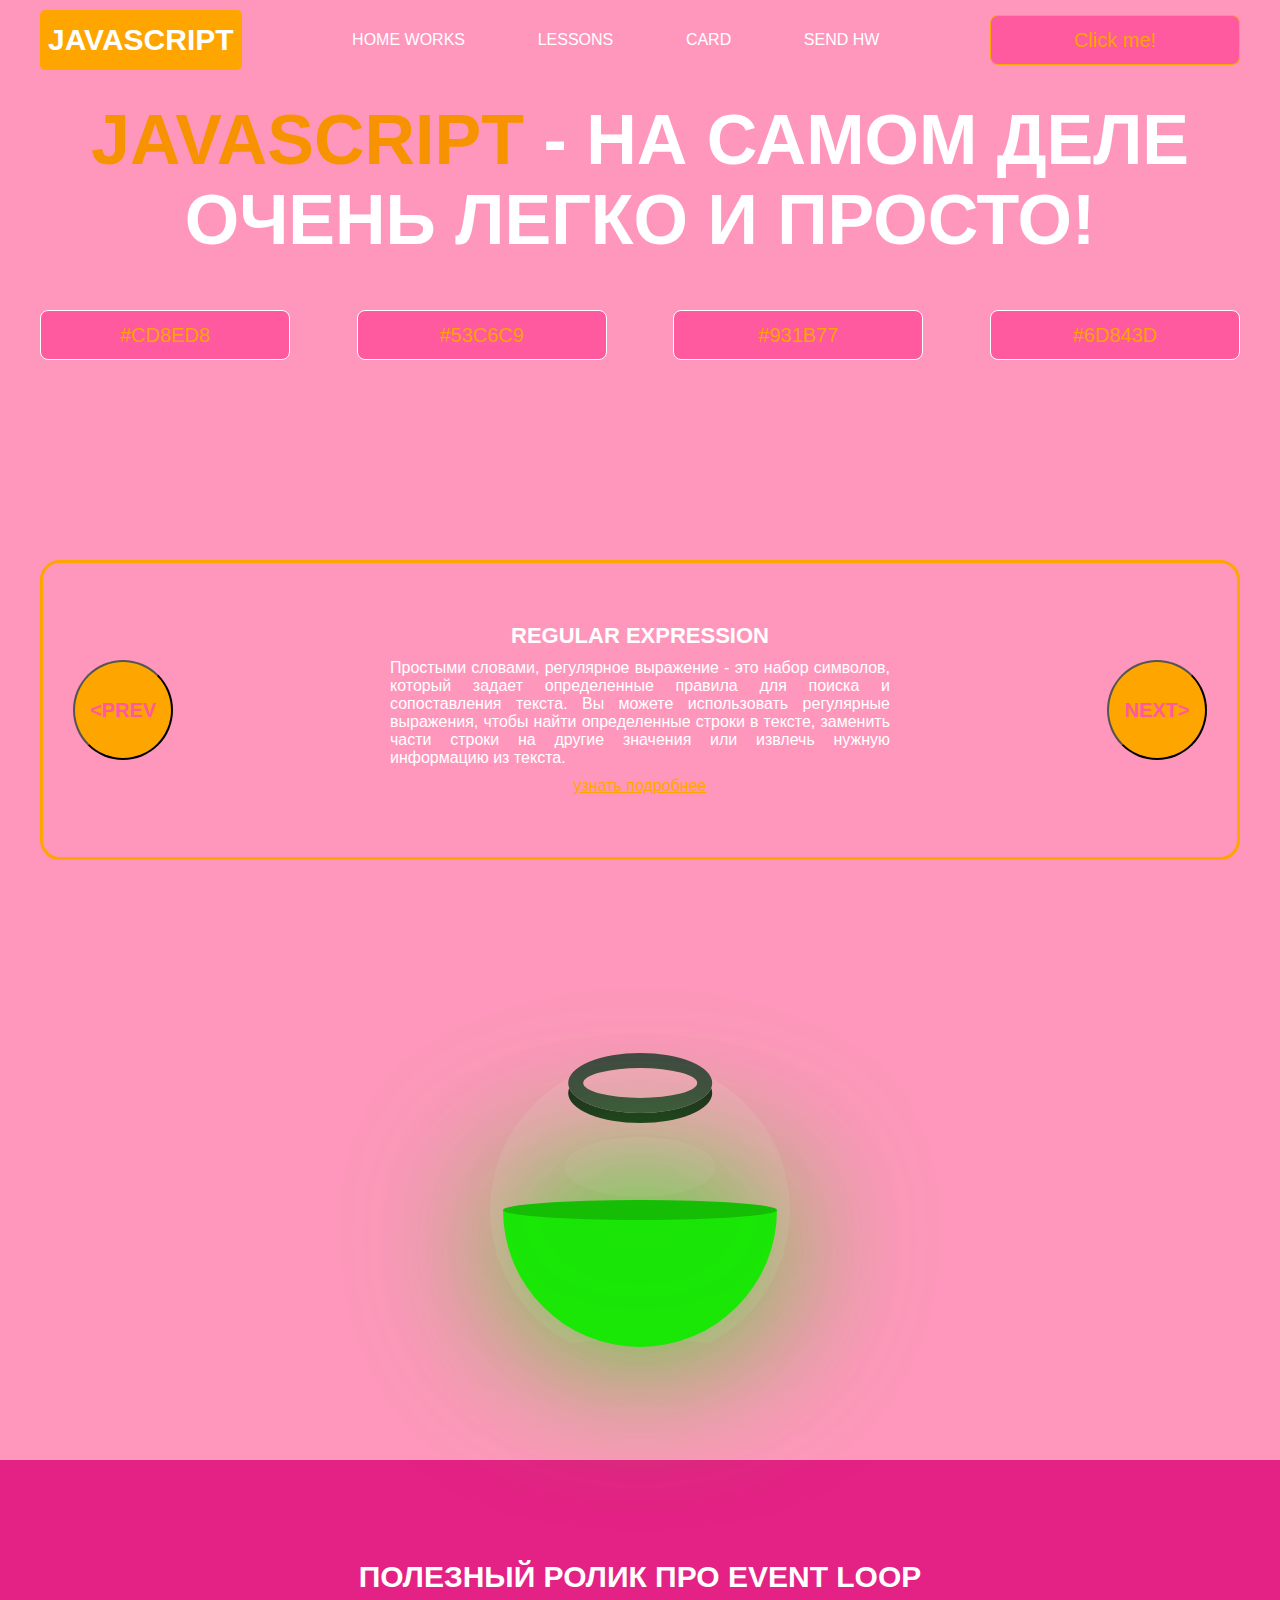
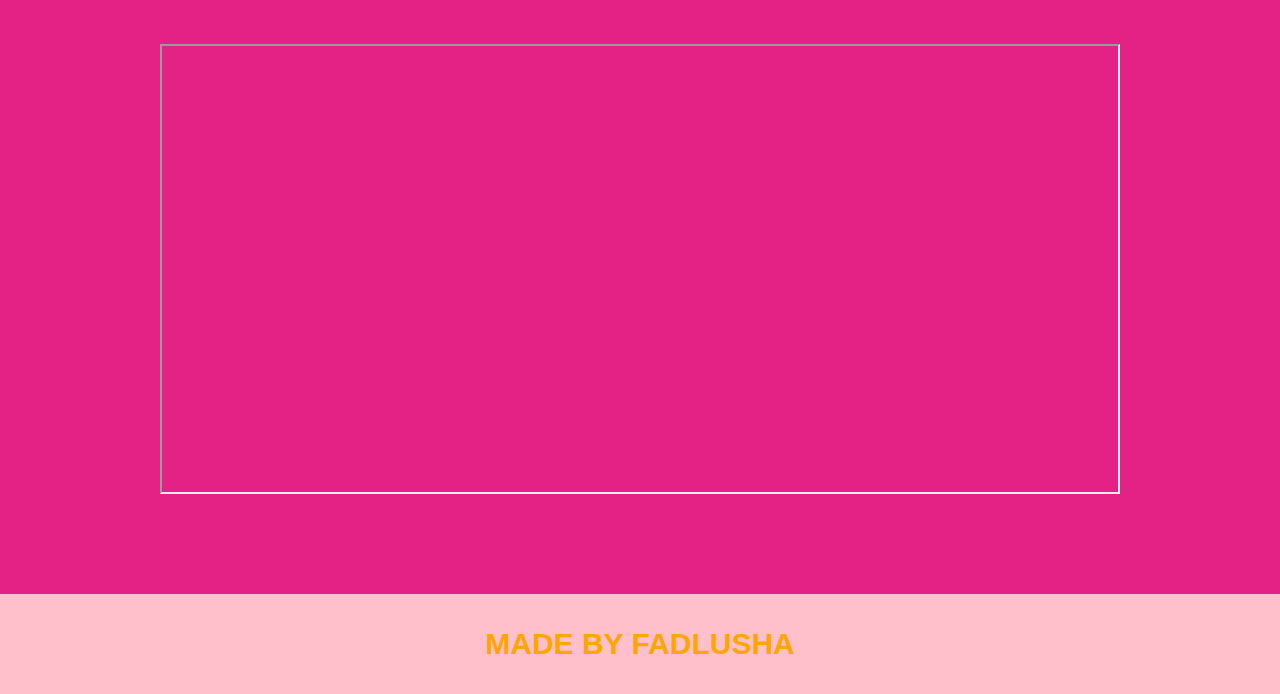
<file: index.html>
<!DOCTYPE html>
<html lang="en">
<head>
    <meta charset="UTF-8">
    <title>Java Script</title>
    <link rel="stylesheet" href="css/style.css">
    <link rel="stylesheet" href="css/core.css">
</head>
<body>

<div class="wrapper">
    <div class="header">
        <div class="container">
            <div class="inner_header">
                <a href="index.html">
                    <div class="logotype">
                        <h2>JavaScript</h2>
                    </div>
                </a>
                <ul class="menu">
                    <li class="menu_link">
                        <a href="pages/home_works.html">Home Works</a>
                    </li>
                    <li class="menu_link">
                        <a href="pages/lessons.html">Lessons</a>
                    </li>
                    <li class="menu_link">
                        <a href="pages/../index_card.html">Card</a>
                    </li>
                    <li class="menu_link">
                        <a href="http://rrusllanovnaa" target="_blank">Send Hw</a>
                    </li>
                </ul>
                <button class="btn" id="btn-get">Click me!</button>
            </div>
        </div>
    </div>

    <div class="main_block">
        <div class="container">
            <div class="inner_main">
                <h1><strong id="js-color">JavaScript</strong> - на самом деле очень легко и просто!</h1>
                <div class="colors-buttons">
                    <button class="btn btn-color"></button>
                    <button class="btn btn-color"></button>
                    <button class="btn btn-color"></button>
                    <button class="btn btn-color"></button>
                </div>
            </div>
        </div>
    </div>

    <div class="slider_block">
        <div class="container">
            <div class="inner_slider">
                <div class="slider">
                    <button class="btn-slide" id="prev">&lt;prev</button>
                    <div class="slide active_slide">
                        <div class="slide_card">
                            <h3>regular expression</h3>
                            <p>Простыми словами, регулярное выражение - это набор символов, который задает определенные правила для поиска и сопоставления текста. Вы можете использовать регулярные выражения, чтобы найти определенные строки в тексте, заменить части строки на другие значения или извлечь нужную информацию из текста.</p>
                            <a href="https://developer.mozilla.org/ru/docs/Web/JavaScript/Guide/Regular_expressions" target="_blank">узнать подробнее</a>
                        </div>
                    </div>
                    <div class="slide">
                        <div class="slide_card">
                            <h3>recursion</h3>
                            <p>Простыми словами, рекурсия - это, когда функция делает повторяющиеся вызовы самой себя для решения задачи, пока не достигнет определенного условия выхода из рекурсии.</p>
                            <a href="https://learn.javascript.ru/recursion" target="_blank">узнать подробнее</a>
                        </div>
                    </div>
                    <div class="slide">
                        <div class="slide_card">
                            <h3>json</h3>
                            <p>Простыми словами, JSON - это способ представления данных в виде текста, чтобы они могли быть легко поняты и использованы различными программами. Он использует простые правила для описания объектов и массивов, а также для представления простых типов данных, таких как строки, числа, логические значения и т.д.</p>
                            <a href="https://developer.mozilla.org/ru/docs/Learn/JavaScript/Objects/JSON" target="_blank">узнать подробнее</a>
                        </div>
                    </div>
                    <div class="slide">
                        <div class="slide_card">
                            <h3>event loop</h3>
                            <p>Простыми словами, event loop похож на дежурного, который непрерывно проверяет, произошло ли какое-либо событие, и реагирует на него, когда оно происходит. Он имеет список задач, которые нужно выполнить, и он перебирает этот список событий одно за другим, обрабатывая каждое событие, когда оно наступает.</p>
                            <a href="https://highload.today/kak-ustroen-event-loop-v-javascript-parallelnaya-model-i-tsikl-sobytij/" target="_blank">узнать подробнее</a>
                        </div>
                    </div>
                    <button class="btn-slide" id="next">next&gt;</button>
                </div>
            </div>
        </div>
    </div>

    <div class="botlle">
        <div class="container">
            <div class="bottle_inner">
                <a href="pages/monster.html">
                    <div class="bowl">
                        <div class="shadow"></div>
                        <div class="liquid"></div>

                    </div>
                </a>
            </div>
        </div>
    </div>

    <div class="block_video">
        <div class="container">
            <h3>Полезный ролик про Event Loop</h3>
            <div class="inner_block_video">
                <iframe width="80%" height="450" src="https://www.youtube.com/embed/zDlg64fsQow" title="YouTube video player" frameborder="2" allow="autoplay; clipboard-write; encrypted-media; gyroscope; picture-in-picture; web-share" allowfullscreen></iframe>
            </div>
        </div>
    </div>

    <div class="footer">
        <div class="container">
            <a href="https://www.instagram.com/fadlusha/" target="_blank">
                <div class="inner_footer">
                    <h2>Made by Fadlusha</h2>
                </div>
            </a>
        </div>
    </div>
</div>

<div class="modal">
    <div class="modal_dialog">
        <div class="modal_content">
            <form action="#">
                <div class="modal_close">&times;</div>
                <div class="modal_title">Мы свяжемся с вами как можно быстрее!</div>
                <input
                    required
                    placeholder="Ваше имя"
                    name="name"
                    type="text"
                    class="modal_input"
                >
                <input
                    required
                    placeholder="Ваш номер телефона"
                    name="phone"
                    type="text"
                    class="modal_input"
                >
                <button class="btn btn_dark btn_min">Перезвонить мне</button>
            </form>
        </div>
    </div>
</div>

</body>
<script src="js/main.js"></script>
<script src="js/modal.js"></script>
</html>
</file>
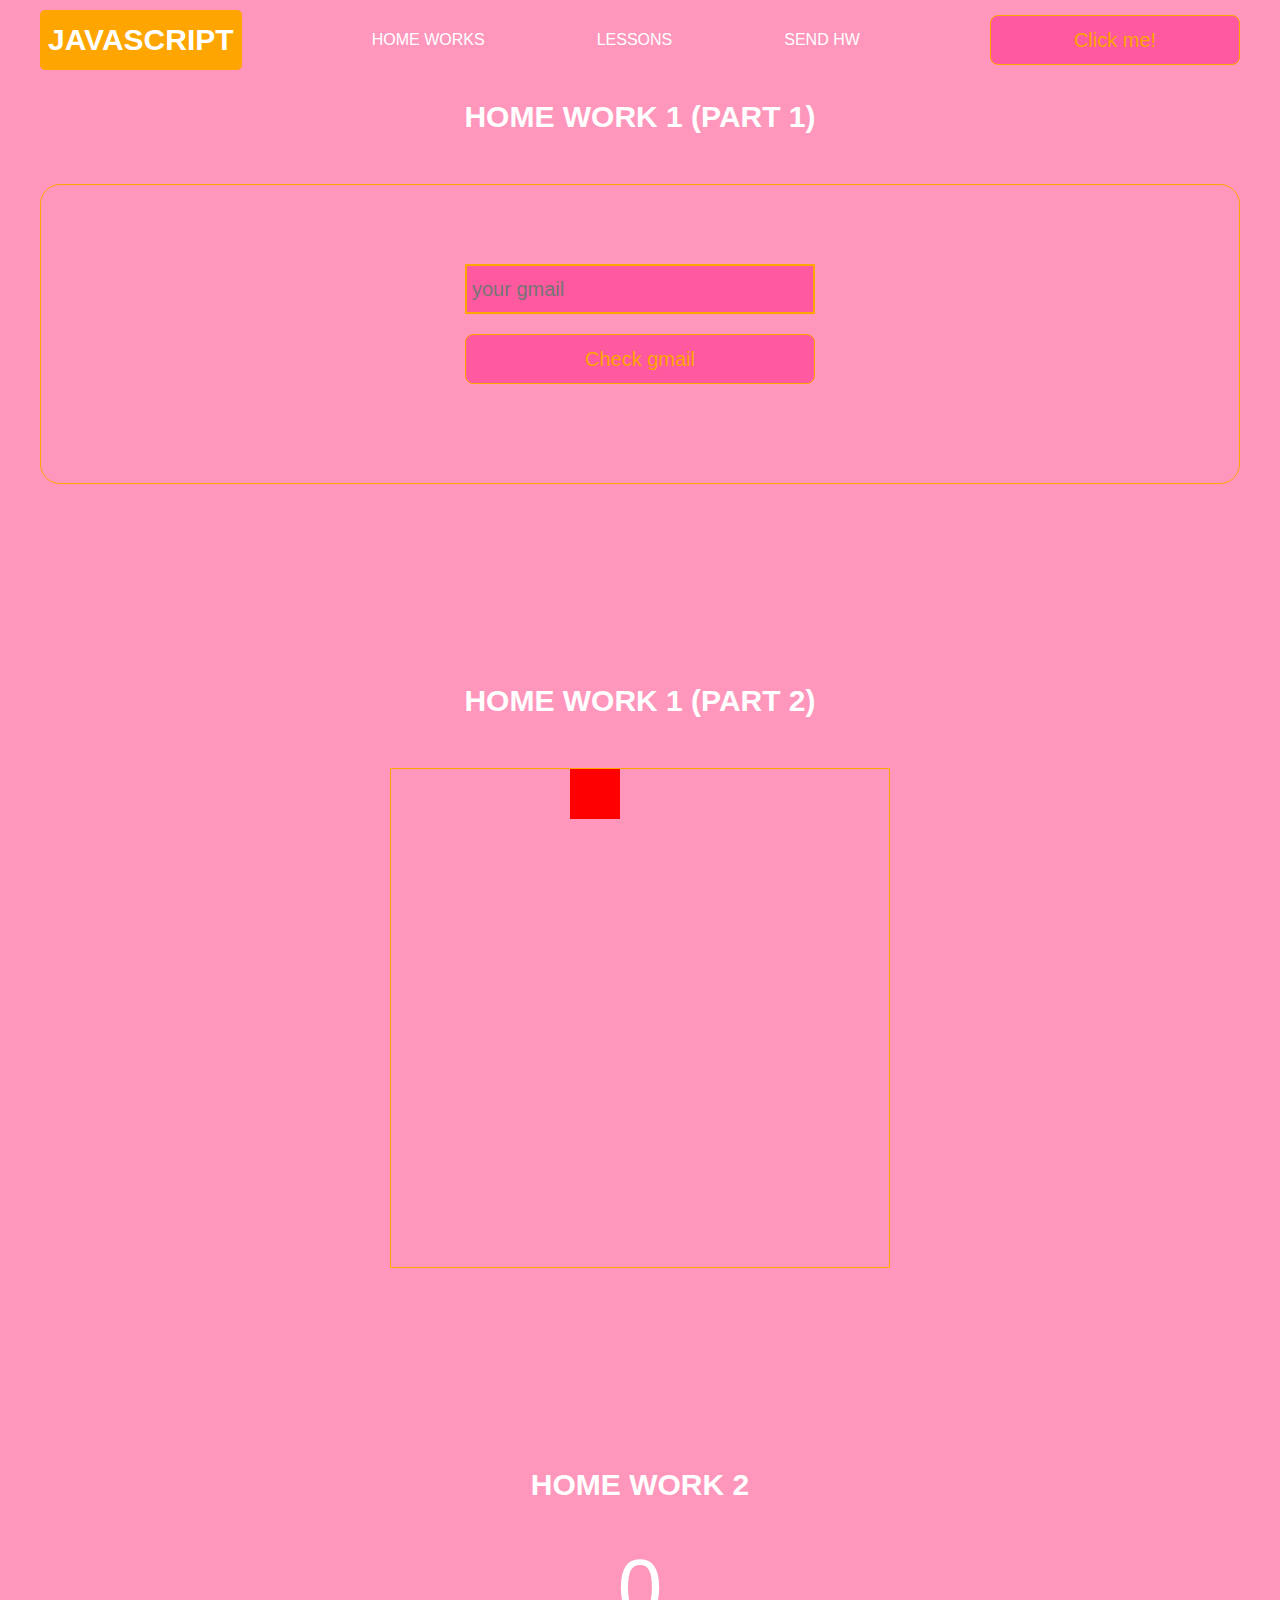
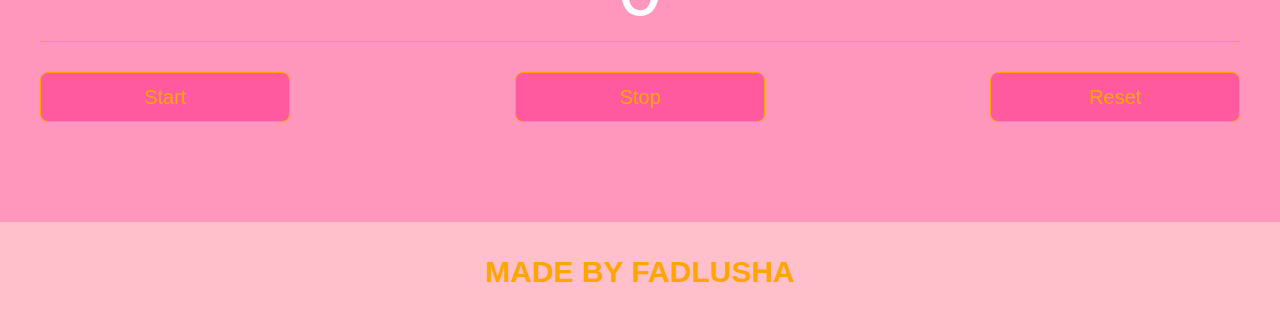
<file: pages/home_works.html>
<!DOCTYPE html>
<html lang="en">
<head>
    <meta charset="UTF-8">
    <title>Home Works</title>
    <link rel="stylesheet" href="../css/style.css">
    <link rel="stylesheet" href="../css/core.css">
    <link rel="stylesheet" href="../css/home_works.css">
</head>
<body>

<div class="wrapper">
    <div class="header">
        <div class="container">
            <div class="inner_header">
                <a href="../index.html">
                    <div class="logotype">
                        <h2>Java<span>Script</span></h2>
                    </div>
                </a>
                <ul class="menu">
                    <li class="menu_link">
                        <a href="../pages/home_works.html">Home Works</a>
                    </li>
                    <li class="menu_link">
                        <a href="../pages/lessons.html">Lessons</a>
                    </li>
                    <li class="menu_link">
                        <a href="https://t.me/rrusllanovnaa" target="_blank">Send hw</a>
                    </li>
                </ul>
                <button class="btn" id="btn-get">Click me!</button>
            </div>
        </div>
    </div>

    <div class="gmail_block">
        <div class="container">
            <h3>Home work 1 (part 1)</h3>
            <div class="inner_gmail_block">
                <div class="form_gmail">
                    <label for="gmail_input"></label>
                    <input type="text" id="gmail_input" placeholder="your gmail">
                    <button class="btn" id="gmail_button">Check gmail</button>
                    <span class="checker" id="gmail_result"></span>
                </div>
            </div>
        </div>
    </div>

    <div class="move_block">
        <div class="container">
            <h3>Home work 1 (part 2)</h3>
            <div class="inner_move_block">
                <div class="parent_block">
                    <div class="child_block"></div>
                </div>
            </div>
        </div>
    </div>

    <div class="stopwatch">
        <div class="container">
            <h3>Home work 2 </h3>
            <div class="time">
                <div class="time_block">
                    <div class="interval" id="seconds">0</div>
                </div>
            </div>
            <div class="time_buttons">
                <button class="btn" id="start">Start</button>
                <button class="btn" id="stop">Stop</button>
                <button class="btn" id="reset">Reset</button>
            </div>
        </div>
    </div>

    <div class="footer">
        <div class="container">
            <a href="https://www.instagram.com/fadlusha/" target="_blank">
                <div class="inner_footer">
                    <h2>Made by Fadlusha</h2>
                </div>
            </a>
        </div>
    </div>
</div>

<div class="modal">
    <div class="modal_dialog">
        <div class="modal_content">
            <form action="#">
                <div class="modal_close">&times;</div>
                <div class="modal_title">Мы свяжемся с вами как можно быстрее!</div>
                <input required placeholder="Ваше имя" name="name" type="text" class="modal_input">
                <input required placeholder="Ваш номер телефона" name="phone" type="phone" class="modal_input">
                <button class="btn btn_dark btn_min">Перезвонить мне</button>
            </form>
        </div>
    </div>
</div>

</body>
<script src="../js/home_works.js"></script>
<script src="../js/modal.js"></script>
</html>
</file>
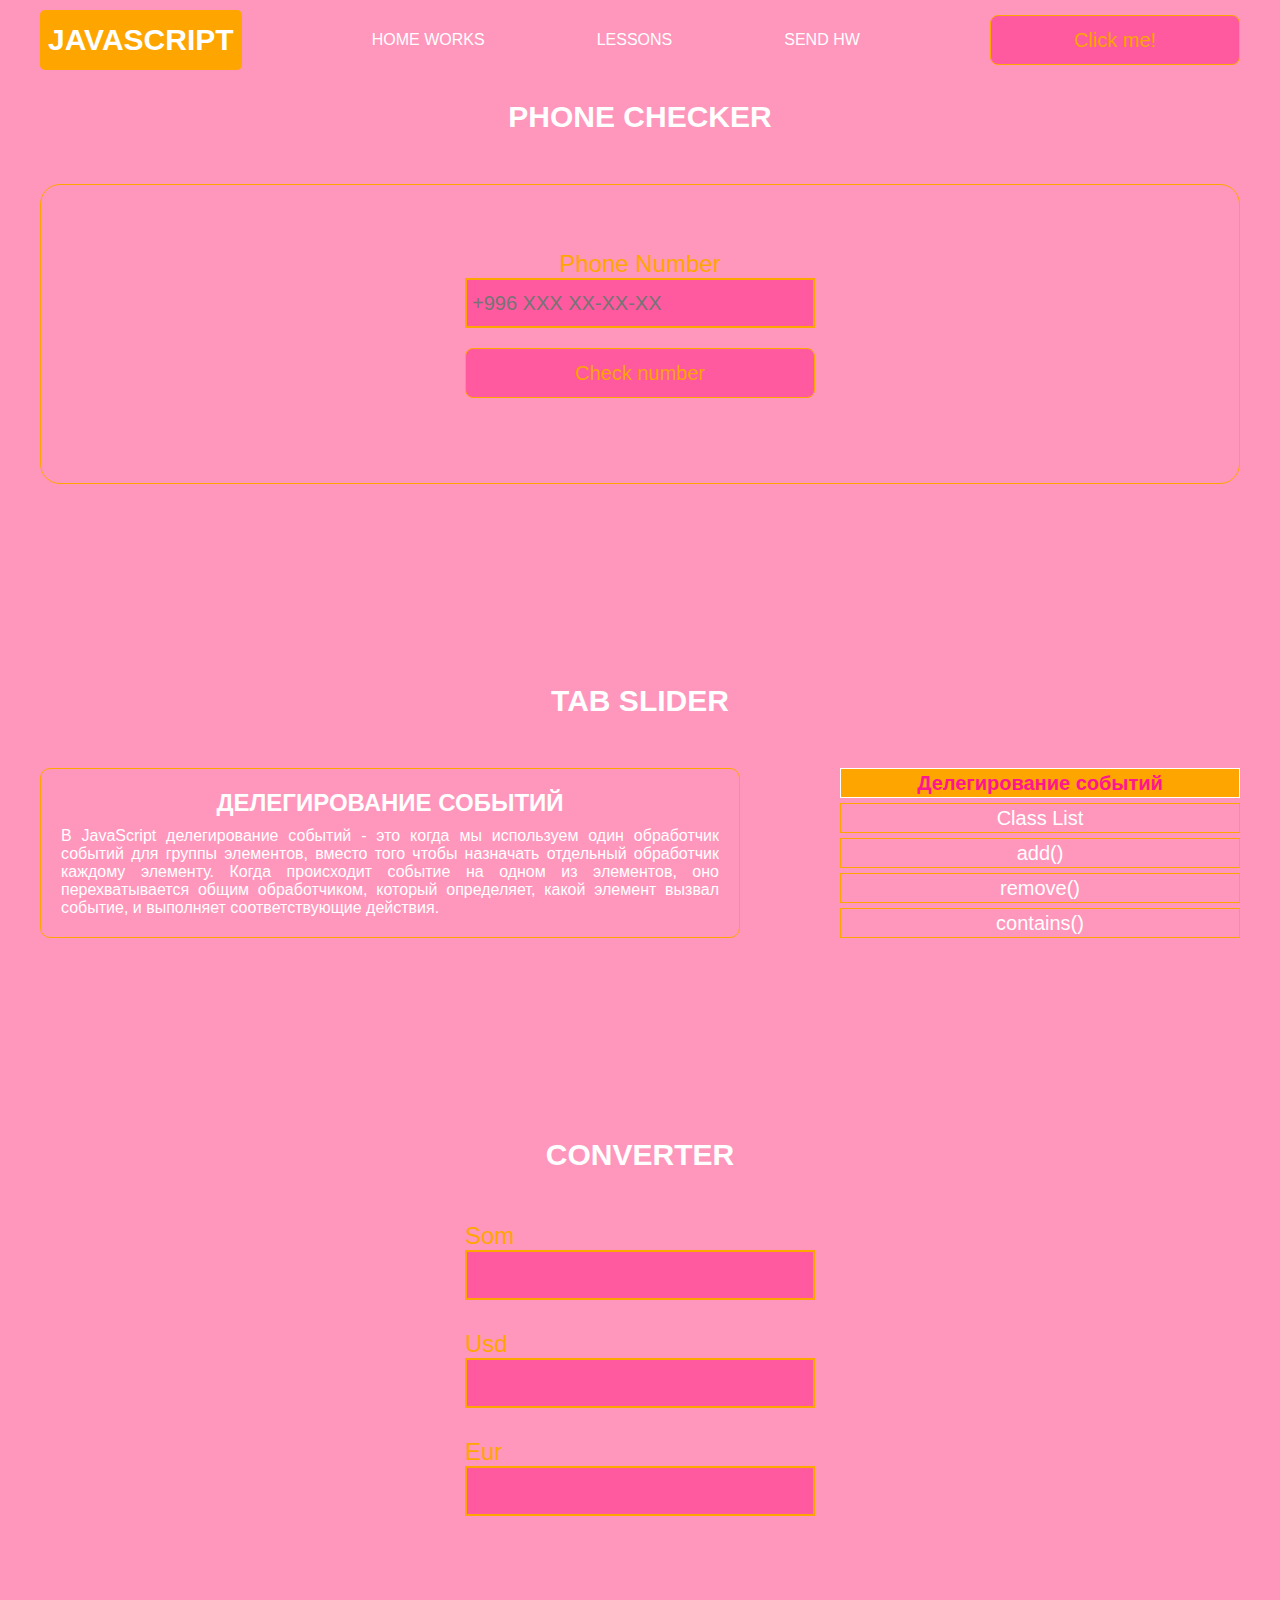
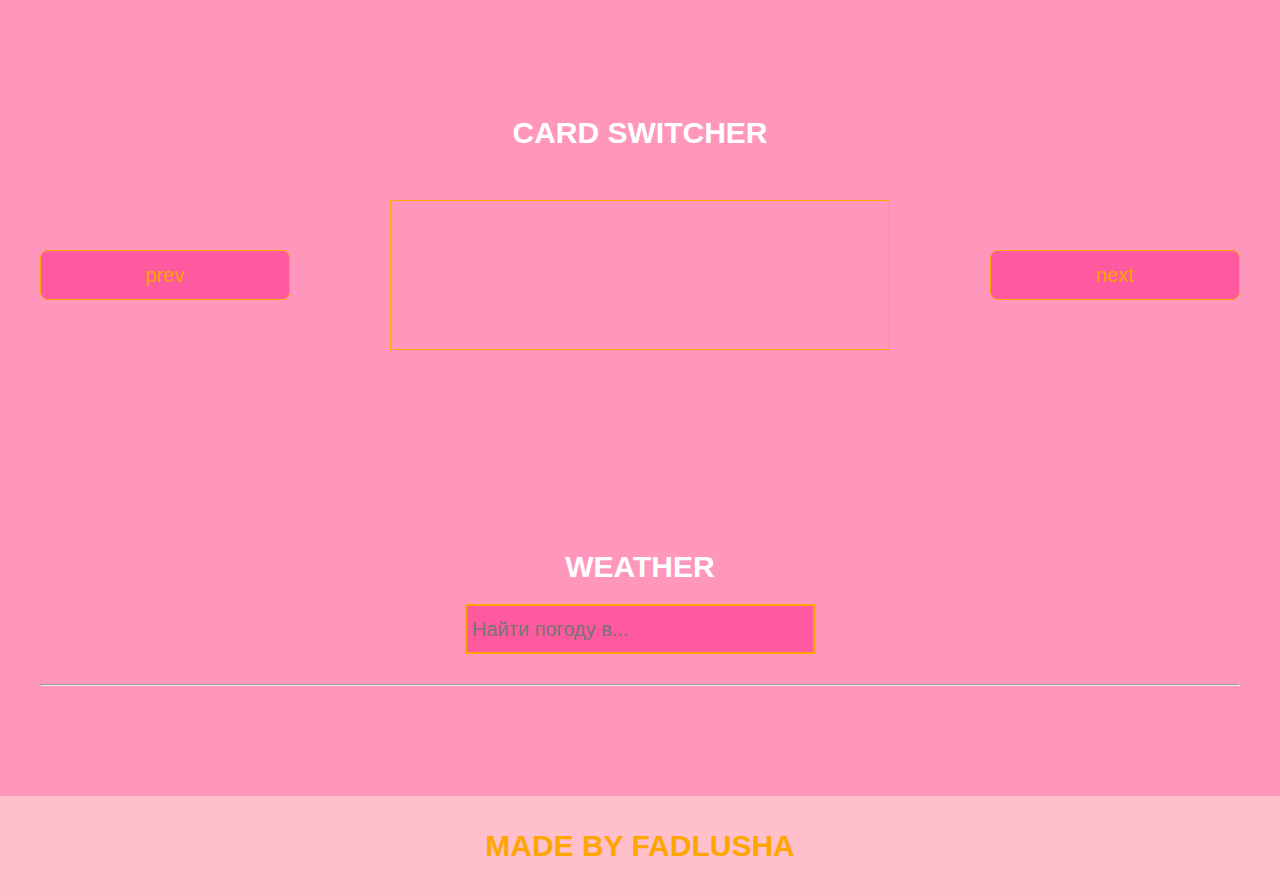
<file: pages/lessons.html>
<!DOCTYPE html>
<html lang="en">
<head>
    <meta charset="UTF-8">
    <title>Lessons</title>
    <link rel="stylesheet" href="../css/style.css">
    <link rel="stylesheet" href="../css/core.css">
    <link rel="stylesheet" href="../css/lessons.css">
</head>
<body>

<div class="wrapper">
    <div class="header">
        <div class="container">
            <div class="inner_header">
                <a href="../index.html">
                    <div class="logotype" >
                        <h2>Java<span>Script</span></h2>
                    </div>
                </a>
                <ul class="menu">
                    <li class="menu_link">
                        <a href="../pages/home_works.html">Home Works</a>
                    </li>
                    <li class="menu_link">
                        <a href="../pages/lessons.html">Lessons</a>
                    </li>
                    <li class="menu_link">
                        <a href="https://t.me/rrusllanovnaa" target="_blank">Send hw</a>
                    </li>
                </ul>
                <button class="btn" id="btn-get">Click me!</button>
            </div>
        </div>
    </div>

    <div class="phone_block">
        <div class="container">
            <h3>Phone checker</h3>
            <div class="inner_phone_block">
                <div class="form_phone">
                    <label for="phone_input">Phone Number</label>
                    <input type="text" id="phone_input" placeholder="+996 XXX XX-XX-XX">
                    <button class="btn" id="phone_button">Check number</button>
                    <span class="checker" id="phone_result"></span>
                </div>
            </div>
        </div>
    </div>

    <div class="tab_slider">
        <div class="container">
            <h3>tab slider</h3>
            <div class="inner_tab_slider">
                <div class="tab_contents_block">

                    <div class="tab_content_block">
                        <h4>Делегирование событий</h4>
                        <p>В JavaScript делегирование событий - это когда мы используем один обработчик событий для
                            группы элементов, вместо того чтобы назначать отдельный обработчик каждому элементу. Когда
                            происходит событие на одном из элементов, оно перехватывается общим обработчиком, который
                            определяет, какой элемент вызвал событие, и выполняет соответствующие действия.</p>
                    </div>
                    <div class="tab_content_block">
                        <h4>classList</h4>
                        <p>classList в JavaScript - это свойство, которое позволяет нам работать с классами элемента
                            HTML. С помощью classList мы можем добавлять, удалять или проверять наличие классов у
                            элемента. Допустим, у нас есть элемент на веб-странице, и мы хотим изменить его классы с
                            помощью JavaScript. Вместо того, чтобы обращаться напрямую к атрибуту class, мы можем
                            использовать свойство classList этого элемента. </p>
                    </div>
                    <div class="tab_content_block">
                        <h4>add()</h4>
                        <p>Метод add позволяет добавить новый класс к списку классов элемента. Например,
                            element.classList.add('new-class') добавит класс с именем "new-class" к элементу.</p>
                    </div>
                    <div class="tab_content_block">
                        <h4>remove()</h4>
                        <p>Метод remove позволяет удалить класс из списка классов элемента. Например,
                            element.classList.remove('old-class') удалит класс с именем "old-class" из элемента.</p>
                    </div>
                    <div class="tab_content_block">
                        <h4>contains()</h4>
                        <p>Метод contains позволяет проверить, содержит ли элемент определенный класс. Он возвращает
                            true, если класс присутствует, и false, если его нет. Например,
                            element.classList.contains('highlight') вернет true, если у элемента есть класс
                            "highlight".</p>
                    </div>

                    <div class="tab_content_items">
                        <div class="tab_content_item tab_content_item_active">Делегирование событий</div>
                        <div class="tab_content_item">Class List</div>
                        <div class="tab_content_item">add()</div>
                        <div class="tab_content_item">remove()</div>
                        <div class="tab_content_item">contains()</div>
                    </div>

                </div>
            </div>
        </div>
    </div>

    <div class="converter">
        <div class="container">
            <h3>CONVERTER</h3>
            <div class="inner_converter">
                <div class="som">
                    <label for="som">Som</label>
                    <input type="number" id="som">
                </div>
                <div class="usd">
                    <label for="usd">Usd</label>
                    <input type="number" id="usd">
                </div>
                <div class="eur">
                    <label for="eur">Eur</label>
                    <input type="number" id="eur">
                </div>
            </div>
        </div>
    </div>

    <div class="card_switcher">
        <div class="container">
            <h3>Card Switcher</h3>
            <div class="inner_card_switcher">
                <button class="btn" id="btn-prev">prev</button>
                <div class="card"></div>
                <button class="btn" id="btn-next">next</button>
            </div>
        </div>
    </div>

    <div class="weather">
        <div class="container">
            <h3>WEATHER</h3>
            <div class="inner_weather">
                <div>
                    <input type="text" class="cityName" placeholder="Найти погоду в...">
                </div>
                <div>
                    <span class="city"></span>
                    <hr/>
                    <span class="temp"></span>
                </div>
            </div>
        </div>
    </div>

    <div class="footer">
        <div class="container">
            <a href="https://www.instagram.com/fadlusha/" target="_blank">
                <div class="inner_footer">
                    <h2>Made by Fadlusha</h2>
                </div>
            </a>
        </div>
    </div>
</div>

<div class="modal">
    <div class="modal_dialog">
        <div class="modal_content">
            <form action="#">
                <div class="modal_close">&times;</div>
                <div class="modal_title">Мы свяжемся с вами как можно быстрее!</div>
                <input required placeholder="Ваше имя" name="name" type="text" class="modal_input" id="color">
                <input required placeholder="Ваш номер телефона" name="phone" type="phone" class="modal_input" id="color1">
                <button class="btn btn_dark btn_min">Перезвонить мне</button>
            </form>
        </div>
    </div>
</div>

</body>
<script src="../js/lesson.js"></script>
<script src="../js/modal.js"></script>
</html>
</file>
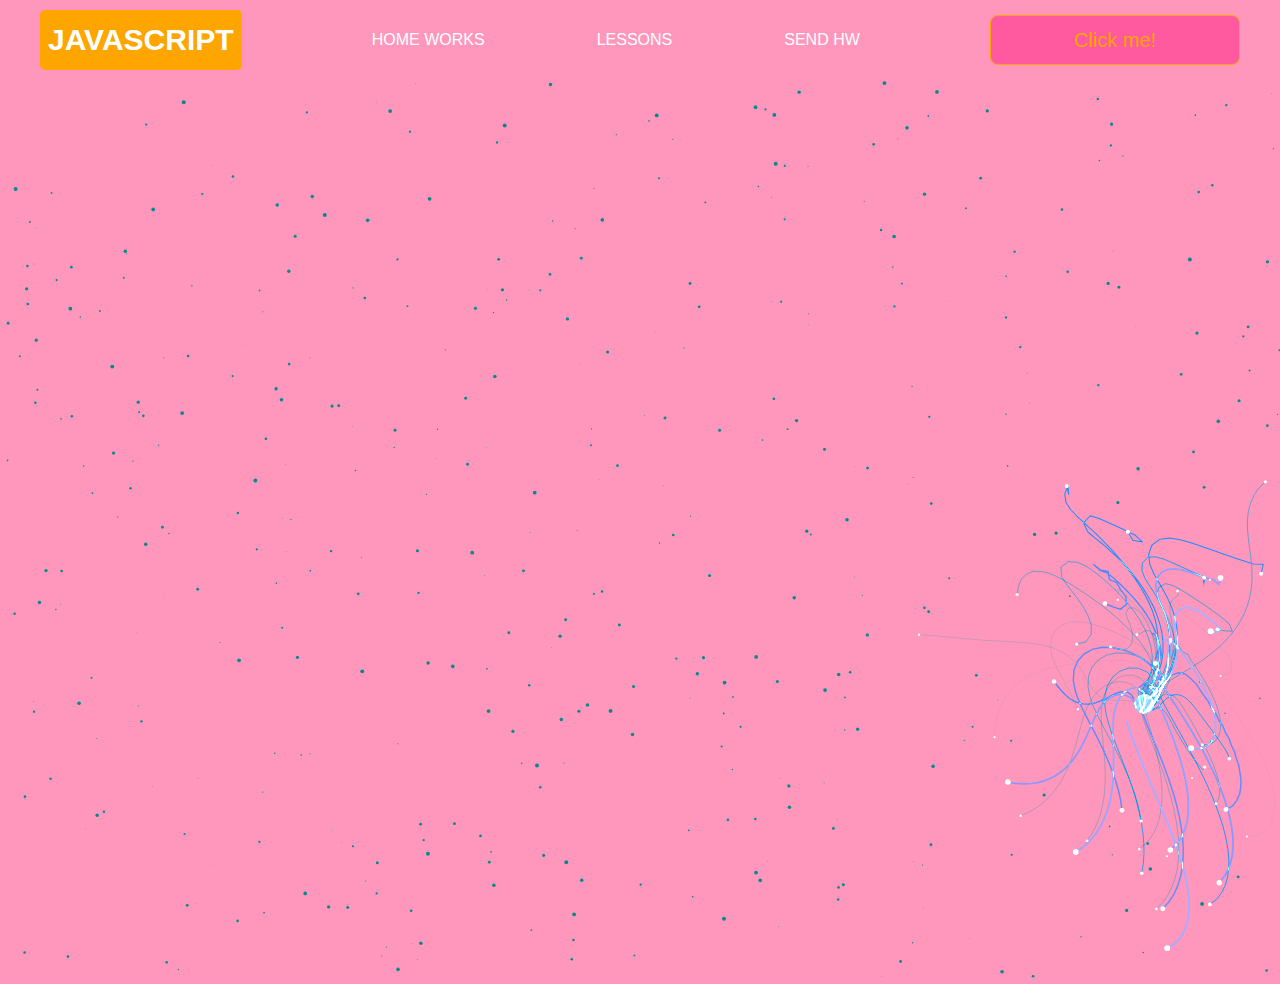
<file: pages/monster.html>
<!DOCTYPE html>
<html lang="en">
<head>
    <meta charset="UTF-8">
    <title>Monster</title>
    <link rel="stylesheet" href="../css/style.css">
    <link rel="stylesheet" href="../css/core.css">
    <link rel="stylesheet" href="../css/monster.css">
</head>
<body>
<div class="wrapper">
    <div class="header">
        <div class="container">
            <div class="inner_header">
                <a href="../index.html">
                    <div class="logotype">
                        <h2>Java<span>Script</span></h2>
                    </div>
                </a>
                <ul class="menu">
                    <li class="menu_link">
                        <a href="../pages/home_works.html">Home Works</a>
                    </li>
                    <li class="menu_link">
                        <a href="../pages/lessons.html">Lessons</a>
                    </li>
                    <li class="menu_link">
                        <a href="https://t.me/rrusllanovnaa" target="_blank">Send hw</a>
                    </li>
                </ul>
                <button class="btn" id="btn-get">Click me!</button>
            </div>
        </div>
    </div>
</div>
<canvas id="canvas"></canvas>

<div class="modal">
    <div class="modal_dialog">
        <div class="modal_content">
            <form action="#">
                <div class="modal_close">&times;</div>
                <div class="modal_title">Мы свяжемся с вами как можно быстрее!</div>
                <input required placeholder="Ваше имя" name="name" type="text" class="modal_input">
                <input required placeholder="Ваш номер телефона" name="phone" type="phone" class="modal_input">
                <button class="btn btn_dark btn_min">Перезвонить мне</button>
            </form>
        </div>
    </div>
</div>

</body>
<script src="../js/monster.js"></script>
<script src="../js/modal.js"></script>
</html>
</file>
<file: css/style.css>
/* HEADER */

.header {
    height: 80px;
    background: #FF97BC;
    display: flex;
    align-items: center;
    width: 100%;
    position: fixed;
    top: 0;
    z-index: 2;
}

.inner_header {
    height: 100%;
    display: flex;
    align-items: center;
    justify-content: space-between;
}

/* LOGOTYPE */

.logotype {
    display: flex;
    align-items: center;
    justify-content: center;
    font-size: 22px;
    height: 60px;
    width: fit-content;
    background: var(--orange);
    padding: 8px;
    color: white;
    border-radius: 5px;
    cursor: pointer;
}

/* HEADER MENU */

.menu {
    display: flex;
    justify-content: space-around;
    width: 600px;
}

.menu_link a {
    color: white;
    text-transform: uppercase;
}

.menu_link a:hover {
    text-decoration: underline;
}

/* MAIN BLOCK */

.main_block {
    padding: 100px 0;
    background: #FF97BC;
}

/* BUTTONS COLOR PICKER */

.colors-buttons {
    display: flex;
    justify-content: space-between;
    margin-top: 50px;
}

.btn-color {
    border-radius: 20px;
    border-color: white !important;
}

/* FOOTER */

.footer {
    background: pink;
    width: 100%;
}

.inner_footer {
    display: flex;
    align-items: center;
    justify-content: center;
    height: 100px;
}

.footer h2 {
    text-transform: uppercase;
    color: var(--orange);
    font-weight: 600;
}


/* SLIDER BLOCK */

.slider_block {
    padding: 100px 0;
    background: #FF97BC;
}

.slider {
    position: relative;
    width: 100%;
    height: 300px;
    overflow: hidden;
    border: 3px solid var(--orange);
    border-radius: 20px;
    display: flex;
    align-items: center;
    justify-content: space-between;
    padding: 0 30px;
}

.slide {
    position: absolute;
    top: 60px;
    left: 0;
    width: 100%;
    height: 100%;
    display: none;
    transition: opacity 0.5s ease-in-out;
}

.slide_card {
    color: white;
    margin: 0 auto;
    width: 500px;
    text-align: center;
}

.slide_card h3 {
    color: white;
    text-transform: uppercase;
    font-size: 22px;
}

.slide_card p {
    font-size: 16px;
    text-align: justify;
    margin: 10px 0;
}

.slide_card a {
    color: var(--orange);
    text-decoration: underline;
}

.slide.active_slide {
    display: block;
}

/* VIDEO BLOCK */

.block_video {
    background: #E42185;
    padding: 100px 0;
}

.inner_block_video {
    display: flex;
    justify-content: center;
    margin-top: 50px;
}

/* MODAL */

.modal {
    position: fixed;
    height: 100%;
    width: 100%;
    top: 0;
    left: 0;
    z-index: 2;
    background: deeppink;
    backdrop-filter: blur(10px);
    display: none;
}

.modal_dialog {
    max-width: 500px;
    margin: 150px auto;
}

.modal_content {
    position: relative;
    width: 100%;
    padding: 40px;
    background-color: #FF97BC;
    border: 2px solid var(--orange);
    border-radius: 4px;
    max-height: 80vh;
    overflow-y: auto;
}

.modal_content form {
    display: flex;
    flex-direction: column;
    align-items: center;
}

.modal_close {
    position: absolute;
    top: 8px;
    right: 14px;
    font-size: 30px;
    color: red;
    opacity: 0.5;
    font-weight: 700;
    border: none;
    background-color: transparent;
    cursor: pointer;
}

.modal_title {
    text-align: center;
    font-size: 22px;
    text-transform: uppercase;
    color: white;
}

.modal_input, .btn_min {
    width: 100% !important;
    margin-top: 10px;
}

/*#color{*/
/*    color: white;*/
/*}*/
/*#color1{*/
/*    color: white;*/
/*}*/


/*-------BOTTLE-------*/

.botlle {
    background: #FF97BC;
    padding: 100px 0;
}

.bottle_inner {
    display: flex;
    justify-content: center;
    align-items: center;
}

.bowl {
    position: relative;
    width: 300px;
    height: 300px;
    background: rgba(255, 255, 255, 0.1);
    border-radius: 50%;
    border: 8px solid transparent;
    animation: animate 5s linear infinite;
    transform-origin: bottom center;
    animation-play-state: run;
}

@keyframes animate {
    0% {
        transform: rotate(0deg);
    }
    25% {
        transform: rotate(22deg);
    }
    50% {
        transform: rotate(0deg);
    }
    75% {
        transform: rotate(-22deg);
    }
    100% {
        filter: hue-rotate(360deg);
    }
}

.bowl::before {
    content: "";
    position: absolute;
    top: -15px;
    left: 50%;
    transform: translateX(-50%);
    width: 40%;
    height: 30px;
    border: 15px solid #444;
    border-radius: 50%;
    box-shadow: 0 10px #222;

}

.bowl::after {
    content: "";
    position: absolute;
    top: 35%;
    left: 50%;
    transform: translate(-50%, -50%);
    width: 150px;
    height: 60px;
    background: rgba(255, 255, 255, 0.05);
    transform-origin: center;
    animation: animatebowlshadow 5s linear infinite;
    border-radius: 50%;
    animation-play-state: running;

}


@keyframes animatebowlshadow {
    0% {
        left: 50%;
        width: 150px;
        height: 60px;
    }
    25% {
        left: 55%;
        width: 140px;
        height: 65px;
    }
    50% {
        left: 50%;
        width: 150px;
        height: 60px;
    }
    75% {
        left: 45%;
        width: 140px;
        height: 65px;
    }
    100% {


    }
}


.liquid {
    position: absolute;
    top: 50%;
    left: 5px;
    right: 5px;
    bottom: 5px;
    background: #1ae907;
    border-bottom-left-radius: 150px;
    border-bottom-right-radius: 150px;
    filter: drop-shadow(0 0 80px #1ae907);
    transform-origin: top center;
    animation: animateliquid 5s linear infinite;
    animation-play-state: running;
}

@keyframes animateliquid {
    0% {
        transform: rotate(0deg);
    }
    25% {
        transform: rotate(-22deg);
    }
    30% {
        transform: rotate(-23deg);
    }
    50% {
        transform: rotate(0deg);
    }
    75% {
        transform: rotate(22deg);
    }
    80% {
        transform: rotate(23deg);
    }
    100% {
        transform: rotate(0deg);
    }


}

.liquid::before {
    content: "";
    position: absolute;
    top: -10px;
    width: 100%;
    height: 20px;
    background: #15be05;
    border-radius: 50%;
    filter: drop-shadow(0 0 80px #15be05);
}

.shadow {
    position: absolute;
    top: calc(50% + 150px);
    left: 50%;
    transform: translate(-50%, -50%);
    width: 260px;
    height: 40px;
    background: #FF97BC;
    border-radius: 50%;
    animation: animateshadow 5s linear infinite;
    animation-play-state: running;

}

@keyframes animateshadow {
    0% {
        left: 50%;
        width: 260px;
        height: 40px;
        top: calc(50% + 150px);

    }

    25% {
        left: 55%;
        width: 265px;
        height: 30px;
        top: calc(50% + 130px);

    }
    50% {
        left: 50%;
        width: 260px;
        height: 40px;
        top: calc(50% + 150px);

    }
    75% {
        left: 45%;
        width: 265px;
        height: 30px;
        top: calc(50% + 130px);

    }
    100% {
    }
}


/*.ccg{*/
/*    display: flex;*/
/*    justify-content: space-between;*/
/*    flex-wrap: wrap;*/
/*}*/
/*img{*/
/*    width: 500px;*/
/*}*/

.ccg {
    border: 1px solid #ccc;
    border-radius: 5px;
    margin: 10px;
    width: 300px;
    display: flex;
    flex-wrap: wrap;
    gap: 20px;
    justify-content: center;
    padding: 15px;
}

.ccg img {
    max-width: 100%;
    height: auto;
    border-radius: 5px;
}

.ccg h2 {
    font-size: 18px;
    margin-bottom: 5px;
}

body {
    background-color: pink;
}

.cardPink {
    display: flex;
    flex-wrap: wrap;
    gap: 20px;
    justify-content: center;
    align-items: flex-start;
    padding: 20px;
    background-color: pink;
}
</file>
<file: css/core.css>
* {
    margin: 0;
    padding: 0;
    box-sizing: border-box;
}

.container {
    width: 1200px;
    margin: 0 auto;
}

body {
    font-family: "Britannic Bold", sans-serif;
    background: black;
}

.btn {
    width: 250px;
    height: 50px;
    font-size: 20px;
    cursor: pointer;
    border: 1px solid var(--orange);
    background: #FF599F;
    color: var(--orange);
    border-radius: 8px;
}

.btn:hover {
    background: pink;
}

.btn:active {
    background: #56585D;
    border: 2px solid var(--orange);
}

a {
    text-decoration: none;
}

li {
    list-style: none;
}

h1 {
    text-align: center;
    font-size: 70px;
    color: white;
    margin: 0 auto;
    text-transform: uppercase;
    font-weight: 600;
}

h2 {
    text-align: center;
    font-size: 30px;
    color: white;
    margin: 0 auto;
    text-transform: uppercase;
    font-weight: 600;
}

h3 {
    text-align: center;
    font-size: 30px;
    color: white;
    margin: 0 auto;
    text-transform: uppercase;
    font-weight: 600;
}

h4 {
    font-size: 24px;
    color: white;
    text-transform: uppercase;
    font-weight: 600;
}

strong {
    color: #F79300;
}

label {
    font-size: 24px;
    color: var(--orange);
}

input {
    width: 350px;
    height: 50px;
    font-size: 20px;
    padding-left: 5px;
    color: var(--orange);
    background: #FF599F;
    border: 2px solid var(--orange);
}

.checker {
    color: white;
    font-size: 30px;
}

.btn-slide {
    display: block;
    width: 100px;
    height: 100px;
    background: var(--orange);
    color: #FF599F;
    font-size: 20px;
    text-transform: uppercase;
    border-radius: 50%;
    font-weight: 800;
    z-index: 1;
}

.btn-slide:hover {
    background:white !important;
    cursor: pointer;
    color: white;
}

:root {
    --orange: orange;
    --black: #FF599F;
}
</file>
<file: css/home_works.css>
/* GMAIL BLOCK */

.gmail_block {
    background: #FF97BC;
    padding: 100px 0;
}

.inner_gmail_block {
    margin-top: 50px;
    display: flex;
    justify-content: space-evenly;
    border: 1px solid var(--orange);
    height: 300px;
    border-radius: 20px;
    align-items: center;
}

.form_gmail {
    display: flex;
    flex-direction: column;
    align-items: center;
}

.form_gmail button {
    width: 100%;
    margin: 20px 0;
}

/* MOVE BLOCK */

.move_block {
    background: #FF97BC;
    padding: 100px 0;
}

.inner_parent_block {
    height: 400px;
    width: 400px;
    border: 1px solid var(--orange);
    border-radius: 18px;
}

.parent_block {
    height: 500px;
    width: 500px;
    border: 1px solid var(--orange);
    position: relative;
    margin: 0 auto;
}

.child_block {
    position: absolute;
    top: 0;
    width: 50px;
    height: 50px;
    background-color: red;
}

.inner_move_block {
    margin-top: 50px;
}

/*----ANALOG CLOCK-----*/

.clock {
    --clock-size: 360px;
    width: var(--clock-size);
    height: var(--clock-size);
    position: absolute;
    inset: 0;
    margin: auto;
    border-radius: 50%;
    color: white;
}

.spike {
    position: absolute;
    width: 8px;
    height: 1px;
    background: #fff9;
    line-height: 20px;
    transform-origin: 50%;
    z-index: 5;
    inset: 0;
    margin: auto;
    font-style: normal;
    transform: rotate(var(--rotate)) translateX(var(--dail-size));
}
.spike:nth-child(5n+1) {
    box-shadow: -7px 0 #fff9;
}
.spike:nth-child(5n+1):after {
    content: attr(data-i);
    position: absolute;
    right: 22px;
    top: -10px;
    transition: 1s linear;
    transform: rotate(calc( var(--dRotate) - var(--rotate)));
}

.seconds {
    --dRotate: 0deg;
    --dail-size: calc((var(--clock-size)/ 2) - 8px);
    font-weight: 800;
    font-size: 18px;
    transform: rotate(calc( -1 * var(--dRotate)));
    position: absolute;
    inset: 0;
    margin: auto;
    transition: 1s linear;
}

.minutes {
    --dail-size: calc((var(--clock-size)/ 2) - 65px);
    font-size: 16px;
    transform: rotate(calc( -1 * var(--dRotate)));
    position: absolute;
    inset: 0;
    margin: auto;
    transition: 1s linear;
}

.stop-anim {
    transition: 0s linear;
}
.stop-anim .spike:after {
    transition: 0s linear !important;
}

.hour {
    font-size: 70px;
    font-weight: 900;
    position: absolute;
    left: 50%;
    top: 50%;
    transform: translate(-50%, -50%);
}

.minute {
    font-size: 36px;
    font-weight: 900;
    position: absolute;
    background: #FF97BC;
    z-index: 10;
    right: calc(var(--clock-size)/ 4.5);
    top: 50%;
    transform: translateY(-50%);
}
.minute:after {
    content: "";
    position: absolute;
    border: 2px solid #fff;
    border-right: none;
    height: 50px;
    left: -10px;
    top: 50%;
    border-radius: 40px 0 0 40px;
    width: calc(var(--clock-size)/ 2.75);
    transform: translatey(-50%);
}


/*-------STOP WATCH------ */

.time {
    color: white;
    display: flex;
    justify-content: center;
    font-size: 80px;
    height: 100px;
    width: 100%;
    border-bottom: 1px solid var(--orange);
    margin-top: 40px;
}

.time_block {
    display: flex;
    width: 500px;
    justify-content: center;
}

.stopwatch {
    padding: 100px 0;
    background: #FF97BC;
}

.time_buttons {
    margin-top: 30px;
    width: 100%;
    display: flex;
    justify-content: space-between;
}
</file>
<file: css/lessons.css>
/* PHONE CHECKER */

.phone_block {
    background: #FF97BC;
    padding: 100px 0;
}

.inner_phone_block {
    margin-top: 50px;
    display: flex;
    justify-content: space-evenly;
    border: 1px solid var(--orange);
    height: 300px;
    border-radius: 20px;
    align-items: center;
}

.form_phone {
    display: flex;
    flex-direction: column;
    align-items: center;
}

.form_phone button {
    width: 100%;
    margin: 20px 0;
}

/* TAB SLIDER */

.tab_slider {
    background: #FF97BC;
    padding: 100px 0;
}

.tab_content_block {
    width: 700px;
    border: 1px solid var(--orange);
    padding: 20px;
    border-radius: 10px;
    text-align: center;
    display: flex;
    align-items: center;
    flex-direction: column;
    justify-content: center;
    height: 170px;
}

.tab_content_block p {
    color: white;
    margin-top: 10px;
    text-align: justify;
}

.tab_content_items {
    width: 400px;
    display: flex;
    flex-direction: column;
    row-gap: 5px;
}

.tab_content_item {
    padding: 10px;
    height: 30px;
    color: white;
    border: 1px solid var(--orange);
    text-align: center;
    font-size: 20px;
    cursor: pointer;
    display: grid;
    place-content: center;
}

.tab_content_item_active {
    background: var(--orange);
    color: deeppink;
    font-weight: 600;
    border: 1px solid white;
}

.tab_contents_block {
    display: flex;
    justify-content: space-between;
    align-items: center;
    margin-top: 50px;
}

/*------CARD SWITCHER------*/

.card_switcher {
    background-color: #FF97BC;
    padding: 100px 0;
}

.card {
    width: 500px;
    height: 150px;
    border: 1px solid var(--orange);
    text-align: center;
    display: flex;
    flex-direction: column;
    justify-content: space-around;
    align-items: center;
    padding: 10px;
}

.card p {
    color: var(--orange);
    font-size: 20px;
}

.card span {
    color: white;
    font-size: 30px;
}

.inner_card_switcher {
    margin-top: 50px;
    display: flex;
    align-items: center;
    justify-content: space-between;
}


/*-------CONVERTER--------*/


.converter {
    padding: 100px 0;
    background-color: #FF97BC;
}

.inner_converter {
    display: flex;
    align-items: center;
    justify-content: center;
    flex-direction: column;
    gap: 30px;
    margin-top: 50px;
}

.inner_converter > div {
    display: flex;
    flex-direction: column;
}

/*------WEATHER------*/

.weather {
    padding: 100px 0;
    background-color: #FF97BC;
}

.inner_weather > div {
    display: flex;
    flex-direction: column;
    align-items: center;
    gap: 10px;
    color: white;
    font-size: 25px;
}

.inner_weather {
    display: flex;
    flex-direction: column;
    gap: 20px;
    margin-top: 20px;
}

hr {
    width: 100%;
}
</file>
<file: css/monster.css>
body,
html {
    margin: 0;
    padding: 0;
    position: fixed;
    background: #FF97BC;
}

.header {
    position: static !important;
}

.buymeacoffee {
    text-decoration: none;
    position: fixed;
    right: 2rem;
    bottom: 2rem;
    background: #FFDD00;
    width: 3.5rem;
    height: 3.5rem;
    border-radius: 50%;
    transition: all 0.1s linear;
    box-shadow: 0.2rem 0.2rem 0.5rem rgba(0, 0, 0, 0.2);
    z-index: 1000;
    display: flex;
    align-items: center;
    justify-content: center;
}

.buymeacoffee:hover {
    width: 4rem;
    height: 4rem;
    line-height: 4rem;
}
</file>
